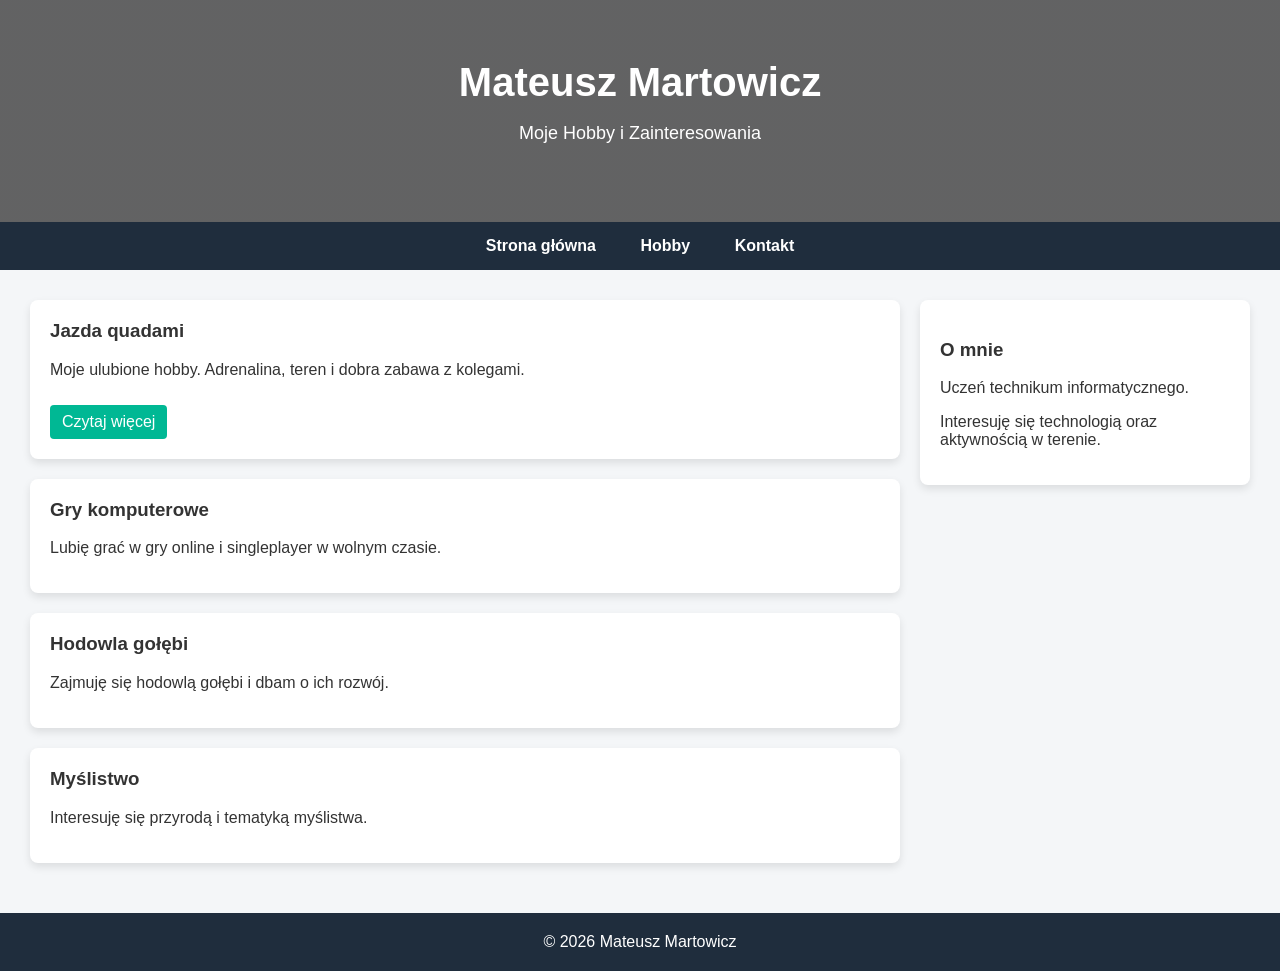
<file: index.html>
<!DOCTYPE html>
<html lang="pl">
<head>
    <meta charset="UTF-8">
    <title>Mateusz Martowicz – Moje Hobby</title>
    <link rel="stylesheet" href="style.css">
</head>

<body>

<header>
    <h1>Mateusz Martowicz</h1>
    <p>Moje Hobby i Zainteresowania</p>
</header>

<nav>
    <a href="index.html">Strona główna</a>
    <a href="wpis-quad.html">Hobby</a>
    <a href="kontakt.html">Kontakt</a>
</nav>

<main>

<section>
    <article>
        <h3>Jazda quadami</h3>
        <p>Moje ulubione hobby. Adrenalina, teren i dobra zabawa z kolegami.</p>
        <a href="wpis-quad.html">Czytaj więcej</a>
    </article>

    <article>
        <h3>Gry komputerowe</h3>
        <p>Lubię grać w gry online i singleplayer w wolnym czasie.</p>
    </article>

    <article>
        <h3>Hodowla gołębi</h3>
        <p>Zajmuję się hodowlą gołębi i dbam o ich rozwój.</p>
    </article>

    <article>
        <h3>Myślistwo</h3>
        <p>Interesuję się przyrodą i tematyką myślistwa.</p>
    </article>
</section>

<aside>
    <h3>O mnie</h3>
    <p>Uczeń technikum informatycznego.</p>
    <p>Interesuję się technologią oraz aktywnością w terenie.</p>
</aside>

</main>

<footer>
    © 2026 Mateusz Martowicz
</footer>

</body>
</html>
</file>
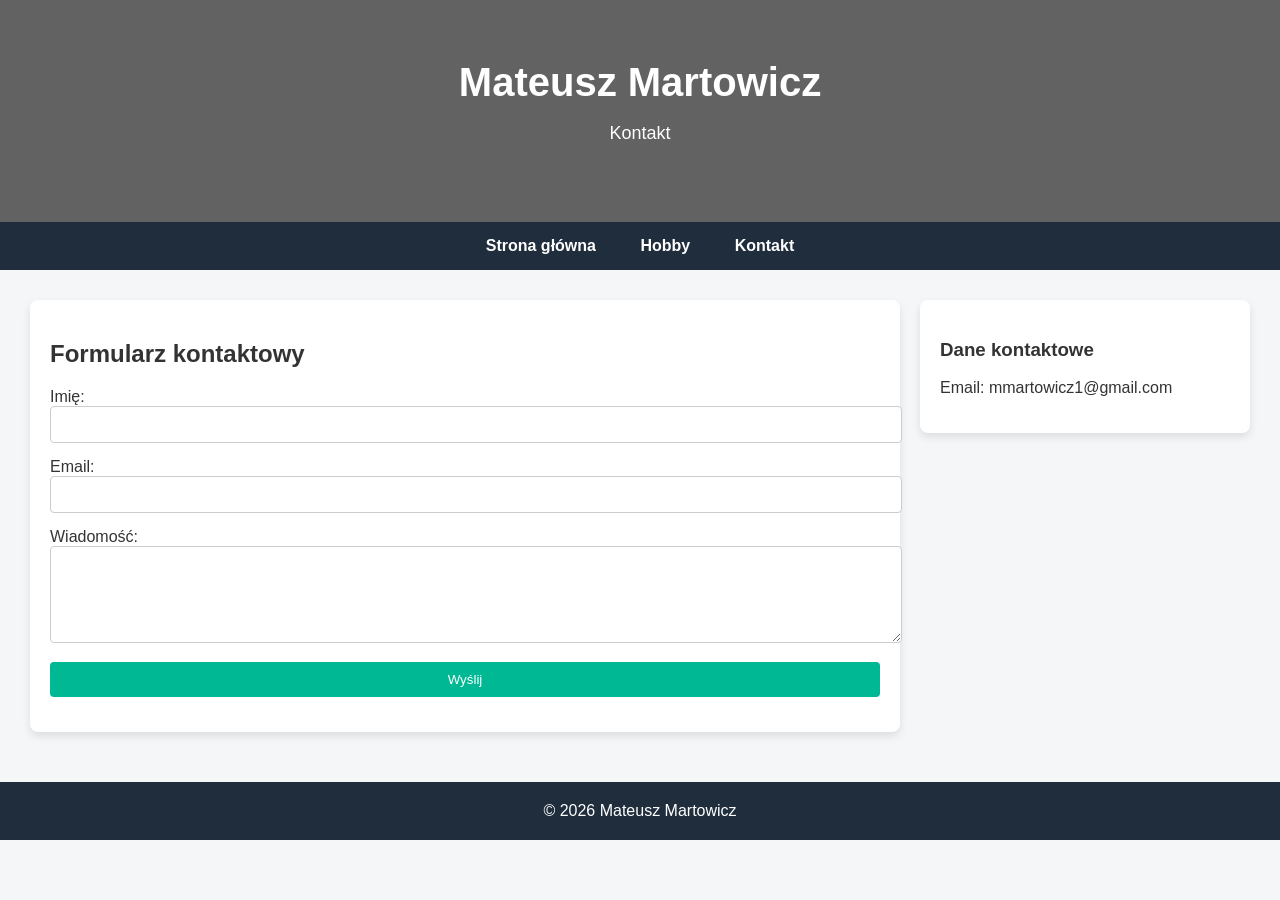
<file: kontakt.html>
<!DOCTYPE html>
<html lang="pl">
<head>
    <meta charset="UTF-8">
    <title>Kontakt</title>
    <link rel="stylesheet" href="style.css">
</head>

<body>

<header>
    <h1>Mateusz Martowicz</h1>
    <p>Kontakt</p>
</header>

<nav>
    <a href="index.html">Strona główna</a>
    <a href="wpis-quad.html">Hobby</a>
    <a href="kontakt.html">Kontakt</a>
</nav>

<main>

<section>
    <article>
        <h2>Formularz kontaktowy</h2>
        <form>
            <label>Imię:</label>
            <input type="text">

            <label>Email:</label>
            <input type="email">

            <label>Wiadomość:</label>
            <textarea rows="5"></textarea>

            <input type="submit" value="Wyślij">
        </form>
    </article>
</section>

<aside>
    <h3>Dane kontaktowe</h3>
    <p>Email: mmartowicz1@gmail.com</p>
</aside>

</main>

<footer>
    © 2026 Mateusz Martowicz
</footer>

</body>
</html>
</file>
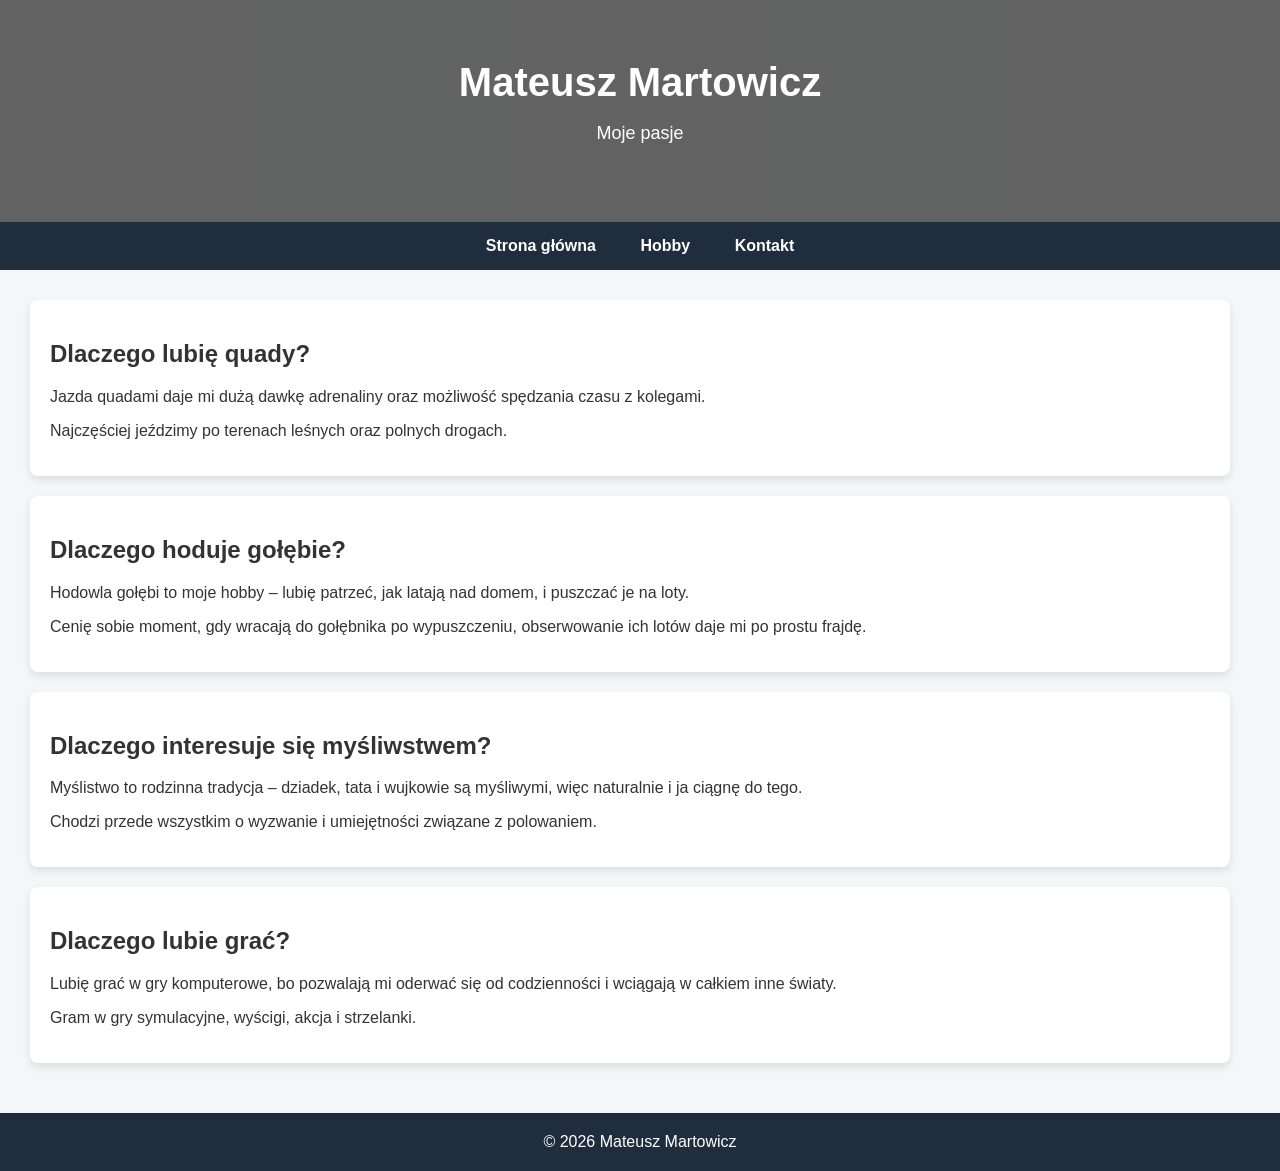
<file: wpis-quad.html>
<!DOCTYPE html>
<html lang="pl">
<head>
    <meta charset="UTF-8">
    <title>Hobby</title>
    <link rel="stylesheet" href="style.css">
</head>

<body>

<header>
    <h1>Mateusz Martowicz</h1>
    <p>Moje pasje</p>
</header>

<nav>
    <a href="index.html">Strona główna</a>
    <a href="wpis-quad.html">Hobby</a>
    <a href="kontakt.html">Kontakt</a>
</nav>

<main>

<section>
    <article>
        <h2>Dlaczego lubię quady?</h2>
        <p>Jazda quadami daje mi dużą dawkę adrenaliny oraz możliwość spędzania czasu z kolegami.</p>
        <p>Najczęściej jeździmy po terenach leśnych oraz polnych drogach.</p>
    </article>
	
	<article>
        <h2>Dlaczego hoduje gołębie?</h2>
        <p>Hodowla gołębi to moje hobby – lubię patrzeć, jak latają nad domem, i puszczać je na loty.</p>
        <p>Cenię sobie moment, gdy wracają do gołębnika po wypuszczeniu, obserwowanie ich lotów daje mi po prostu frajdę.</p>
    </article>
	
	<article>
        <h2>Dlaczego interesuje się myśliwstwem?</h2>
        <p>Myślistwo to rodzinna tradycja – dziadek, tata i wujkowie są myśliwymi, więc naturalnie i ja ciągnę do tego.</p>
        <p> Chodzi przede wszystkim o wyzwanie i umiejętności związane z polowaniem.</p>
    </article>
	
	<article>
        <h2>Dlaczego lubie grać?</h2>
        <p>Lubię grać w gry komputerowe, bo pozwalają mi oderwać się od codzienności i wciągają w całkiem inne światy.</p>
        <p> Gram w gry symulacyjne, wyścigi, akcja i strzelanki.</p>
    </article>
</section>



</main>

<footer>
    © 2026 Mateusz Martowicz
</footer>

</body>
</html>
</file>
<file: style.css>
body {
    margin: 0;
    font-family: Arial, sans-serif;
    background-color: #f4f6f8;
    color: #333;
}

header {
    background: linear-gradient(rgba(0,0,0,0.6), rgba(0,0,0,0.6)),
    url("https://images.unsplash.com/photo-1520101246746-6e1f8b8f8c55");
    background-size: cover;
    background-position: center;
    color: white;
    text-align: center;
    padding: 60px 20px;
}

header h1 {
    margin: 0;
    font-size: 40px;
}

header p {
    font-size: 18px;
}

nav {
    background-color: #1f2d3d;
    text-align: center;
    padding: 15px;
}

nav a {
    color: white;
    text-decoration: none;
    margin: 0 20px;
    font-weight: bold;
    transition: 0.3s;
}

nav a:hover {
    color: #00b894;
}

main {
    display: flex;
    margin: 30px;
}

section {
    flex: 3;
    margin-right: 20px;
}

article {
    background: white;
    padding: 20px;
    margin-bottom: 20px;
    border-radius: 8px;
    box-shadow: 0 4px 8px rgba(0,0,0,0.1);
}

article h3 {
    margin-top: 0;
}

article a {
    display: inline-block;
    margin-top: 10px;
    text-decoration: none;
    background-color: #00b894;
    color: white;
    padding: 8px 12px;
    border-radius: 4px;
}

article a:hover {
    background-color: #019875;
}

aside {
    flex: 1;
    background: white;
    padding: 20px;
    border-radius: 8px;
    height: fit-content;
    box-shadow: 0 4px 8px rgba(0,0,0,0.1);
}

form input, form textarea {
    width: 100%;
    padding: 10px;
    margin-bottom: 15px;
    border-radius: 4px;
    border: 1px solid #ccc;
}

form input[type="submit"] {
    background-color: #00b894;
    color: white;
    border: none;
    cursor: pointer;
}

form input[type="submit"]:hover {
    background-color: #019875;
}

footer {
    background-color: #1f2d3d;
    color: white;
    text-align: center;
    padding: 20px;
    margin-top: 30px;
}
</file>
